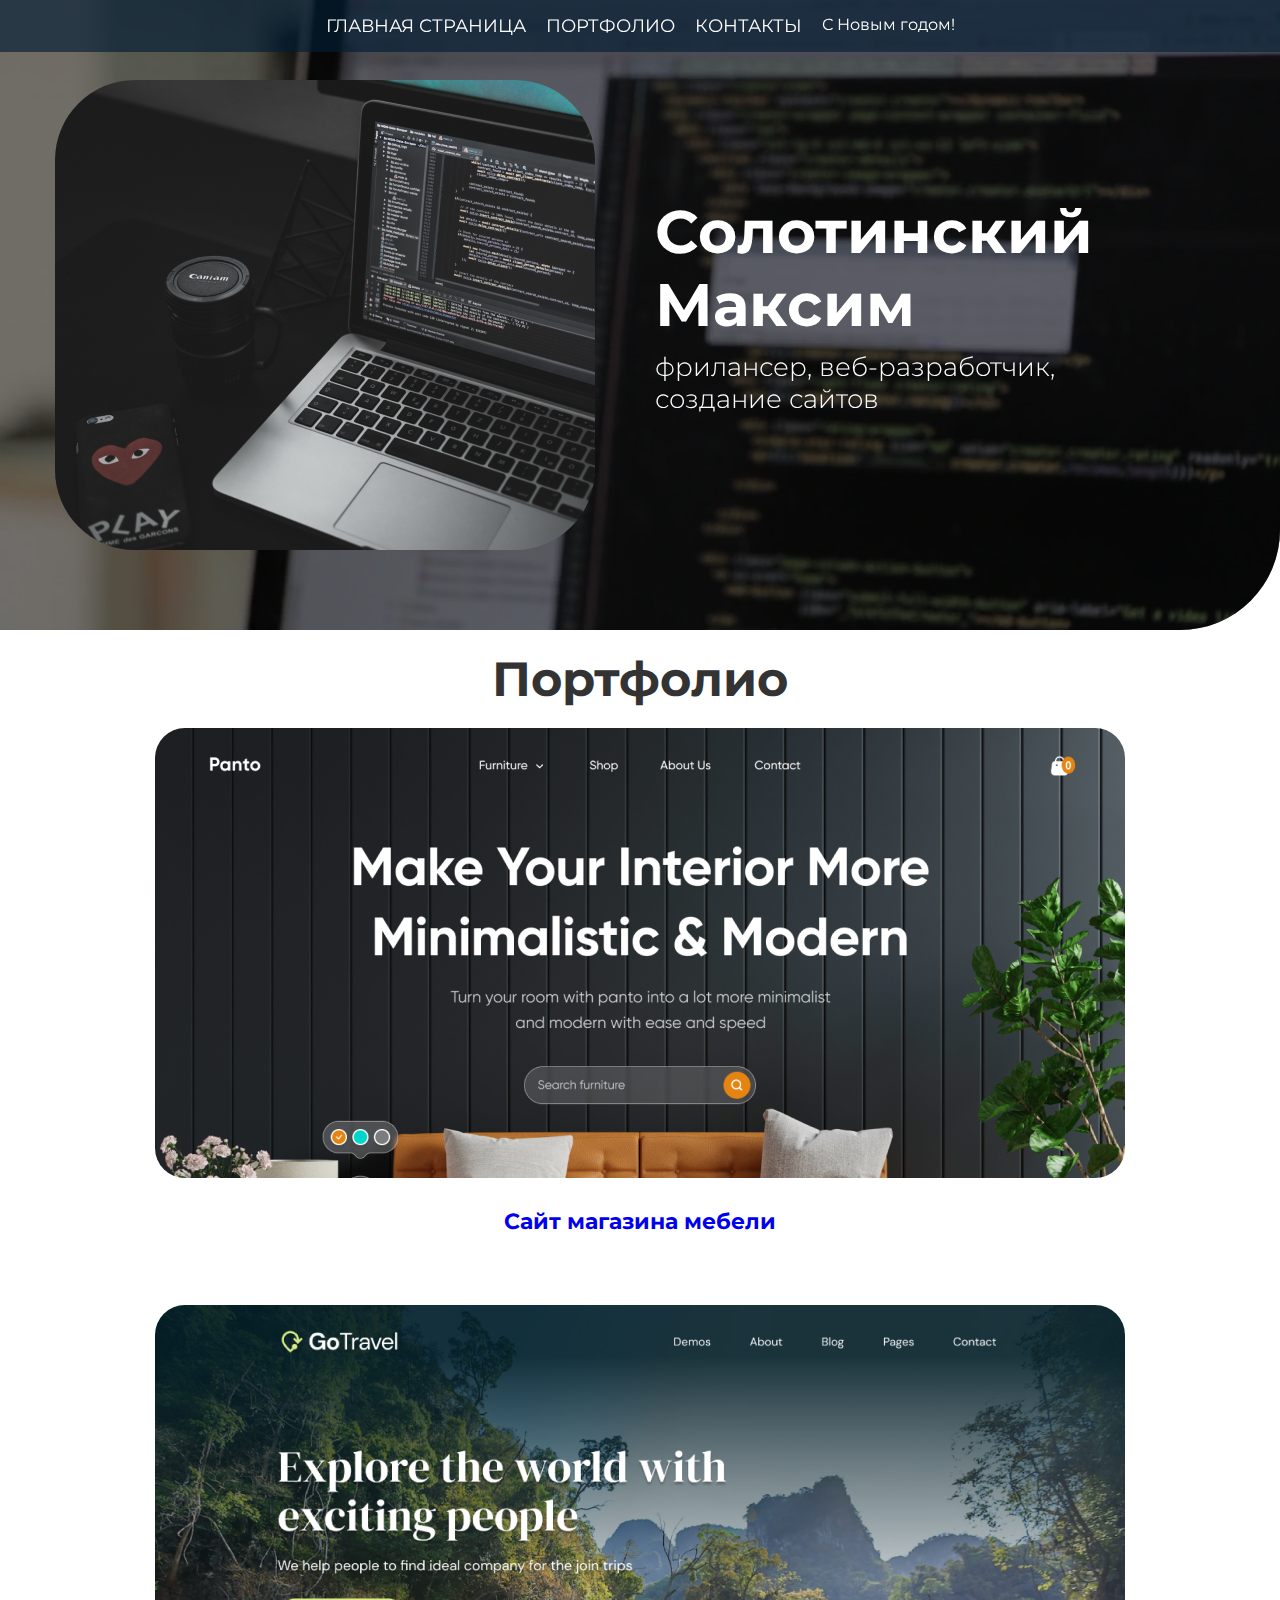
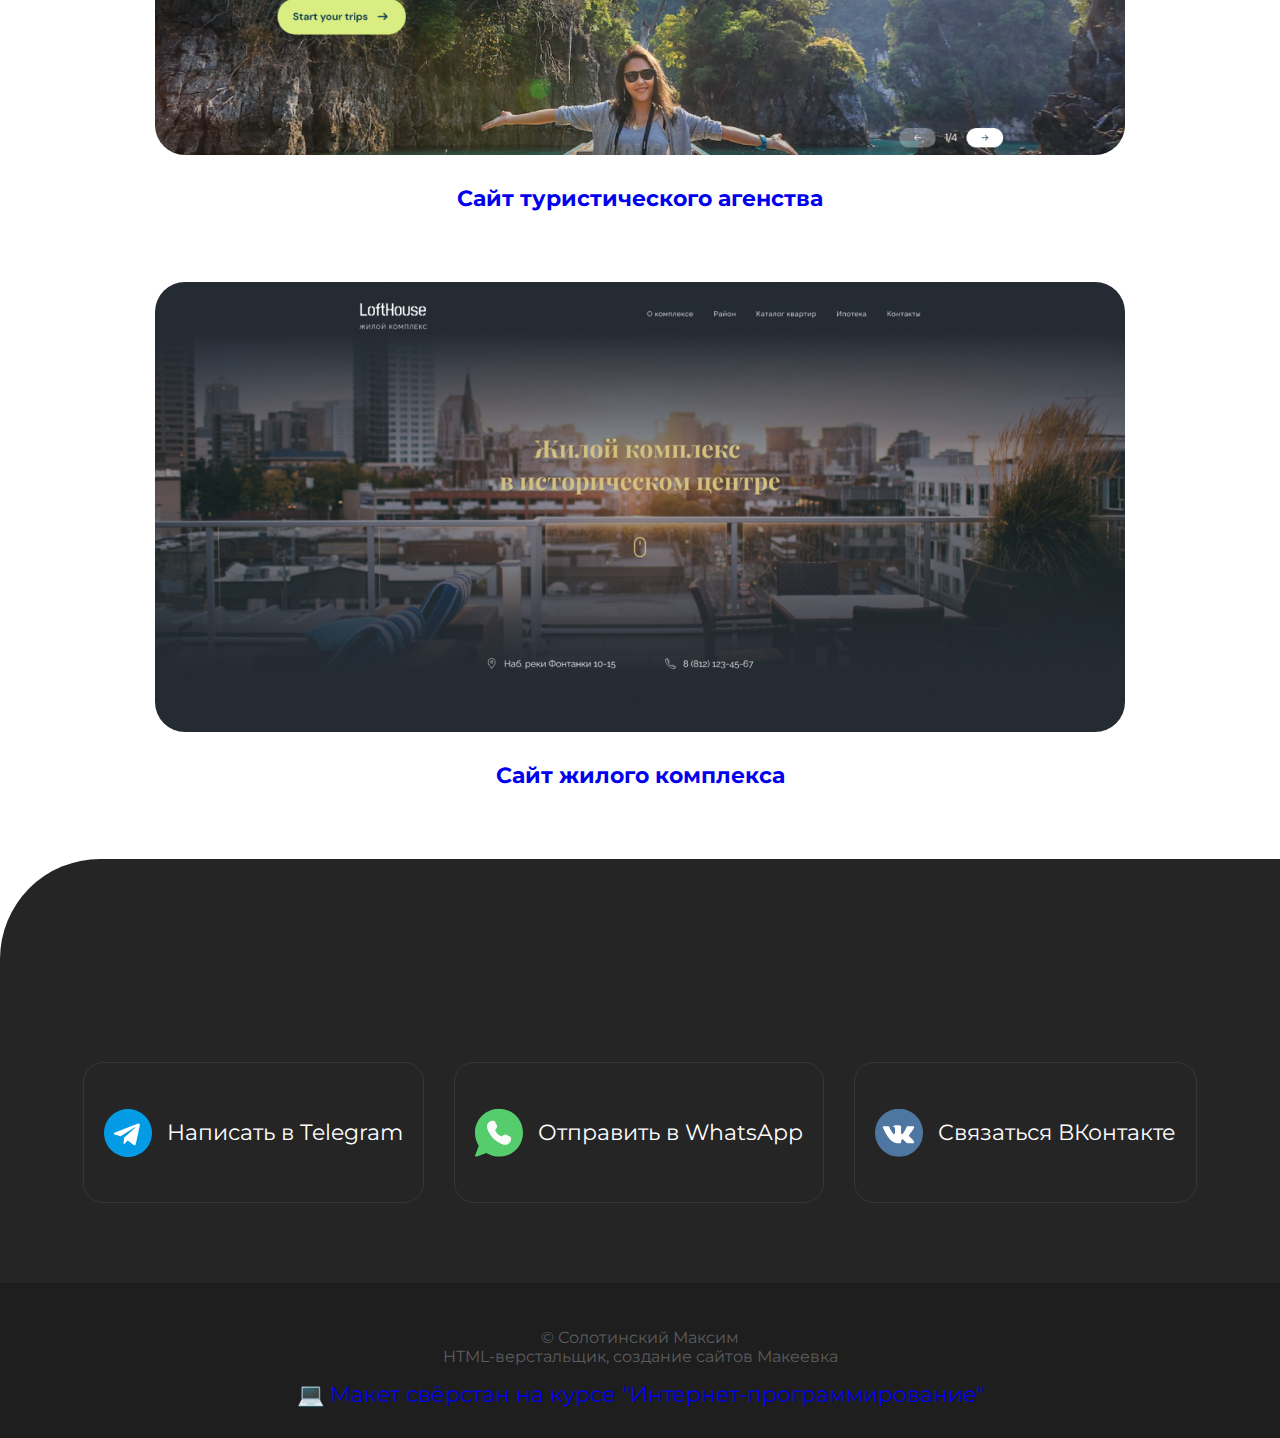
<file: index.html>
<!DOCTYPE html>
<html lang="en">

<head>
  <meta charset="UTF-8" />
  <meta http-equiv="X-UA-Compatible" content="IE=edge" />
  <meta name="viewport" content="width=device-width, initial-scale=1.0" />
  <title>Портфолио</title>
  <link rel="stylesheet" href="css/reset.css" />
  <link rel="stylesheet" href="css/my.css" />
  <link rel="stylesheet" href="css/media.css" />
  <link rel="stylesheet" href="https://cdnjs.cloudflare.com/ajax/libs/animate.css/4.1.1/animate.min.css" />
  <script type="text/javascript">
    function fulltime() {
      var time = new Date();
      var newYear = new Date("January 1, 2025, 00:00:00");
      var totalRemains = (newYear.getTime() - time.getTime());
      if (totalRemains > 1) {
        var RemainsSec = (parseInt(totalRemains / 1000));
        var RemainsFullDays = (parseInt(RemainsSec / (24 * 60 * 60)));
        var secInLastDay = RemainsSec - RemainsFullDays * 24 * 3600;
        var RemainsFullHours = (parseInt(secInLastDay / 3600));
        if (RemainsFullHours < 10) { RemainsFullHours = "0" + RemainsFullHours };
        var secInLastHour = secInLastDay - RemainsFullHours * 3600;
        var RemainsMinutes = (parseInt(secInLastHour / 60));
        if (RemainsMinutes < 10) { RemainsMinutes = "0" + RemainsMinutes };
        var lastSec = secInLastHour - RemainsMinutes * 60;
        if (lastSec < 10) { lastSec = "0" + lastSec };
        document.getElementById("RemainsFullDays").innerHTML = RemainsFullDays + " дн., ";
        document.getElementById("RemainsFullHours").innerHTML = RemainsFullHours + " ч., ";
        document.getElementById("RemainsMinutes").innerHTML = RemainsMinutes + " мин., ";
        document.getElementById("lastSec").innerHTML = lastSec + " сек. ";
        setTimeout('fulltime()', 10)
      }
      else {
        document.getElementById("clock").innerHTML = "С Новым годом!";
      }
    }
  </script>
</head>

<body>
  <header>
    <nav>
      <div class="navigation">
        <a href="#">Главная страница</a>
        <a href="#portfolio">Портфолио</a>
        <a href="#footer-anchor">Контакты</a>
        <span id="clock">До Нового года осталось:
          <b><span id="RemainsFullDays"></span></b>
          <b><span id="RemainsFullHours"></span></b>
          <b><span id="RemainsMinutes"></span></b>
          <b><span id="lastSec"></span></b>
        </span>
      </div>
    </nav>
    <div class="container">
      <div class="header-rom">
        <img src="img/photo.jpg" srcset="img/photo@2x.jpg" alt="Фото" />
        <div class="header-text">
          <h1 class="wow animate__backInRight">Солотинский Максим</h1>
          <p>
            фрилансер, веб-разработчик,<br />
            создание сайтов
          </p>
        </div>
      </div>
    </div>
    <video class="header-video" autoplay muted loop>
      <source type="video/mp4" src="video/background.mp4">
    </video>
  </header>
  <main>
    <div class="container">
      <section id="portfolio">
        <h2 class="wow animate__backInLeft">Портфолио</h2>
        <div class="card">
          <img src="img/projects/project-01.jpg" alt="">
          <a href="http://127.0.0.1:5500/%D0%A2%D1%80%D0%B5%D1%82%D0%B8%D0%B9%20%D0%BA%D1%83%D1%80%D1%81/%D0%9F%D0%98%D0%A1/PortfolioTest/furniture_store.html"
            target="_blank">Сайт магазина
            мебели</a>
        </div>
        <div class="card">
          <img src="img/projects/project-02.jpg" alt="">
          <a href="http://127.0.0.1:5500/%D0%A2%D1%80%D0%B5%D1%82%D0%B8%D0%B9%20%D0%BA%D1%83%D1%80%D1%81/%D0%9F%D0%98%D0%A1/PortfolioTest/travel_agency.html"
            target="_blank">Сайт туристического
            агенства</a>
        </div>
        <div class="card">
          <img src="img/projects/project-03.jpg" alt="">
          <a href="http://127.0.0.1:5500/%D0%A2%D1%80%D0%B5%D1%82%D0%B8%D0%B9%20%D0%BA%D1%83%D1%80%D1%81/%D0%9F%D0%98%D0%A1/PortfolioTest/housing_complex.html"
            target="_blank">Сайт жилого
            комплекса</a>
        </div>
      </section>
    </div>
    <section class="contacts">
      <h2 class="wow animate__backInLeft">Контакты</h2>
      <div class="messengers">
        <div class="messenger">
          <img src="img/icons/telegram.svg" alt="">
          <a href="">Написать в Telegram</a>

        </div>
        <div class="messenger">
          <img src="img/icons/whatsapp.svg" alt="">
          <a href="">Отправить в WhatsApp</a>
        </div>
        <div class="messenger">
          <img src="img/icons/vk.svg" alt="">
          <a href="">Связаться ВКонтакте</a>
        </div>
      </div>
    </section>
  </main>

  <footer>
    <div class="container">
      <div class="inner-footer">
        <p>© Солотинский Максим<br>HTML-верстальщик, создание сайтов Макеевка
        </p>
        <p id="footer-anchor"><a href="#">💻 Макет свёрстан на курсе "Интернет-программирование"</a></p>
      </div>
    </div>
  </footer>
  <script src="https://cdnjs.cloudflare.com/ajax/libs/wow/1.1.2/wow.min.js"></script>
  <script src="js/my.js"></script>
  <script type="text/javascript">fulltime();</script>
</body>

</html>
</file>
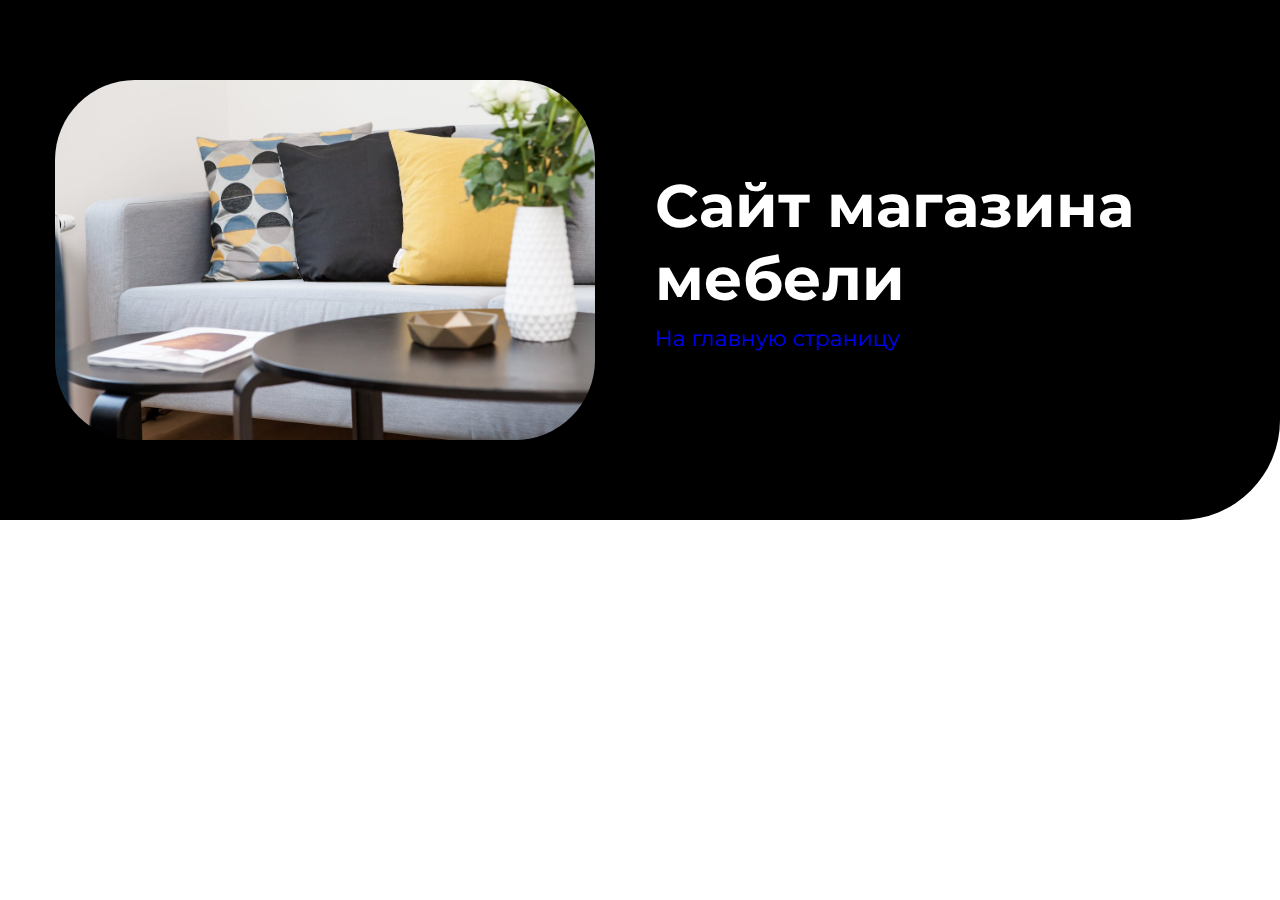
<file: furniture_store.html>
<!DOCTYPE html>
<html lang="en">

<head>
  <meta charset="UTF-8" />
  <meta http-equiv="X-UA-Compatible" content="IE=edge" />
  <meta name="viewport" content="width=device-width, initial-scale=1.0" />
  <title>Портфолио</title>
  <link rel="stylesheet" href="css/reset.css" />
  <link rel="stylesheet" href="css/my.css" />
  <link rel="stylesheet" href="css/media.css" />
  <link rel="stylesheet" href="https://cdnjs.cloudflare.com/ajax/libs/animate.css/4.1.1/animate.min.css" />
</head>

<body>
  <header>
    <div class="container">
      <div class="header-rom">
        <img class="wow animate__slideInUp" src="img/furniture_store.jpg" />
        <div class="header-text">
          <h1 class="wow animate__backInRight">Сайт магазина
            мебели</h1>

          <div class="header-btns">
            <a class="btn-border"
              href="http://127.0.0.1:5500/%D0%A2%D1%80%D0%B5%D1%82%D0%B8%D0%B9%20%D0%BA%D1%83%D1%80%D1%81/%D0%9F%D0%98%D0%A1/PortfolioTest/index.html"
              target="_blank">На
              главную
              страницу</a>
          </div>
        </div>
      </div>
    </div>
    <script src="https://cdnjs.cloudflare.com/ajax/libs/wow/1.1.2/wow.min.js"></script>
    <script src="js/my.js"></script>
</body>
</file>
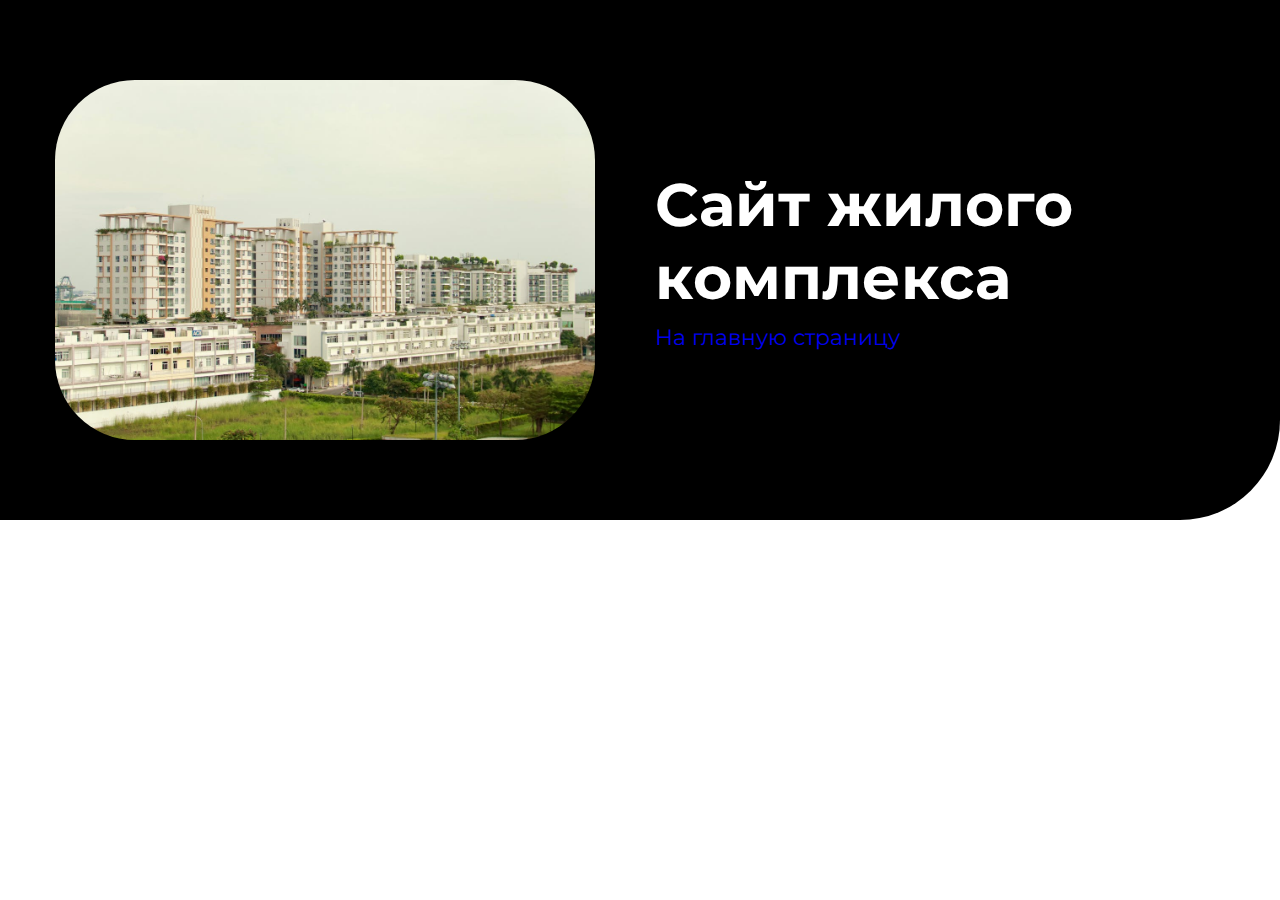
<file: housing_complex.html>
<!DOCTYPE html>
<html lang="en">

<head>
  <meta charset="UTF-8" />
  <meta http-equiv="X-UA-Compatible" content="IE=edge" />
  <meta name="viewport" content="width=device-width, initial-scale=1.0" />
  <title>Портфолио</title>
  <link rel="stylesheet" href="css/reset.css" />
  <link rel="stylesheet" href="css/my.css" />
  <link rel="stylesheet" href="css/media.css" />
  <link rel="stylesheet" href="https://cdnjs.cloudflare.com/ajax/libs/animate.css/4.1.1/animate.min.css" />
</head>

<body>
  <header>
    <div class="container">
      <div class="header-rom">
        <img class="wow animate__slideInUp" src="img/housing_complex.jpg" />
        <div class="header-text">

          <h1 class="wow animate__backInRight">Сайт жилого
            комплекса</h1>

          <div class="header-btns">
            <a class="btn-border"
              href="http://127.0.0.1:5500/%D0%A2%D1%80%D0%B5%D1%82%D0%B8%D0%B9%20%D0%BA%D1%83%D1%80%D1%81/%D0%9F%D0%98%D0%A1/PortfolioTest/index.html"
              target="_blank">На
              главную страницу</a>
          </div>
        </div>
      </div>
    </div>
    <script src="https://cdnjs.cloudflare.com/ajax/libs/wow/1.1.2/wow.min.js"></script>
    <script src="js/my.js"></script>
</body>
</file>
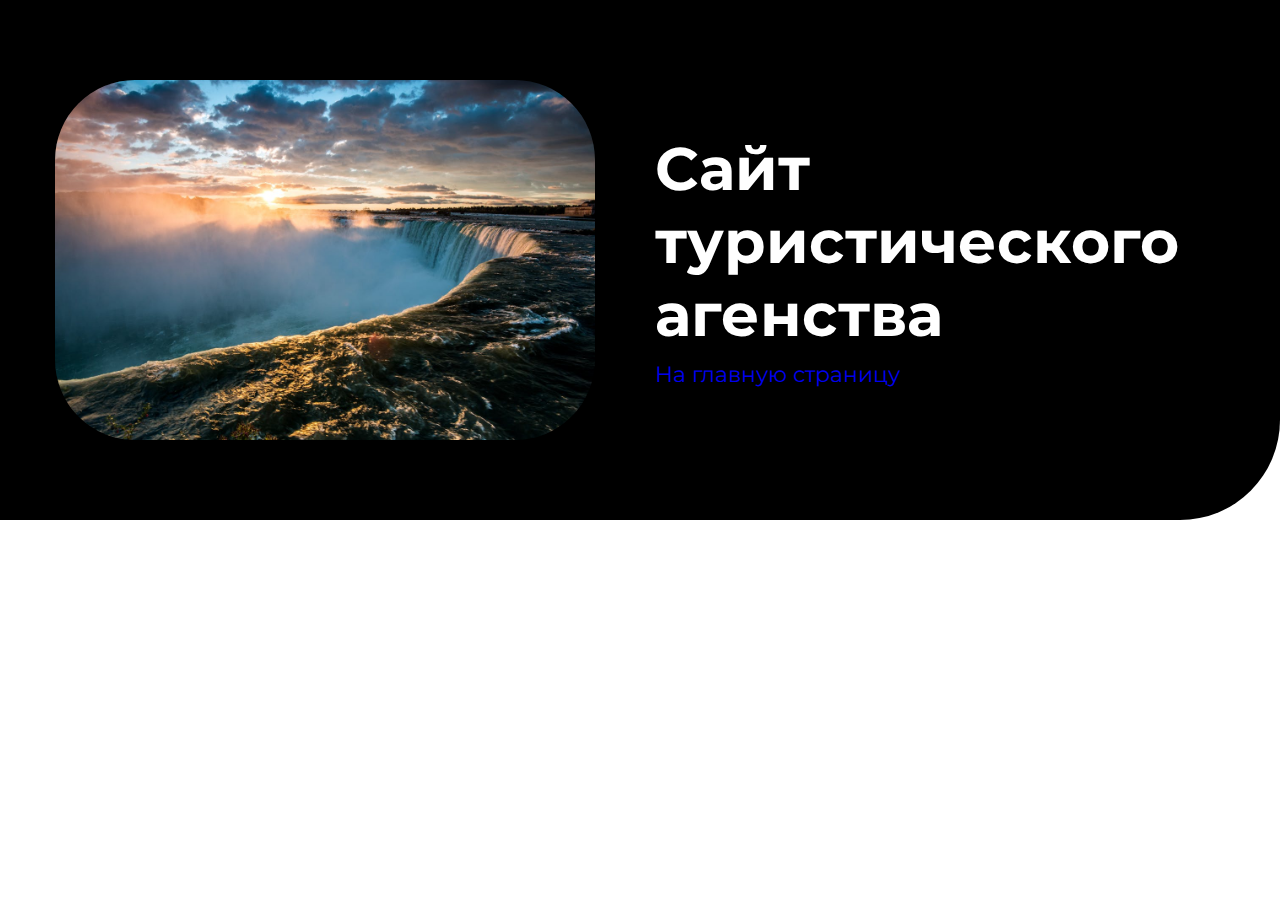
<file: travel_agency.html>
<!DOCTYPE html>
<html lang="en">

<head>
  <meta charset="UTF-8" />
  <meta http-equiv="X-UA-Compatible" content="IE=edge" />
  <meta name="viewport" content="width=device-width, initial-scale=1.0" />
  <title>Портфолио</title>
  <link rel="stylesheet" href="css/reset.css" />
  <link rel="stylesheet" href="css/my.css" />
  <link rel="stylesheet" href="css/media.css" />
  <link rel="stylesheet" href="https://cdnjs.cloudflare.com/ajax/libs/animate.css/4.1.1/animate.min.css" />
</head>

<body>
  <header>
    <div class="container">
      <div class="header-rom">
        <img class="wow animate__slideInUp" src="img/travel_agency.jpg" />
        <div class="header-text">
          <h1 class="wow animate__backInRight">Сайт туристического
            агенства</h1>

          <div class="header-btns">
            <a class="btn-border"
              href="http://127.0.0.1:5500/%D0%A2%D1%80%D0%B5%D1%82%D0%B8%D0%B9%20%D0%BA%D1%83%D1%80%D1%81/%D0%9F%D0%98%D0%A1/PortfolioTest/index.html"
              target="_blank">На
              главную страницу</a>
          </div>
        </div>
      </div>
    </div>
    <script src="https://cdnjs.cloudflare.com/ajax/libs/wow/1.1.2/wow.min.js"></script>
    <script src="js/my.js"></script>
</body>
</file>
<file: css/my.css>
@import url('https://fonts.googleapis.com/css2?family=Montserrat:ital,wght@0,100..900;1,100..900&display=swap');

/* База */

html {
  scroll-behavior: smooth;
}

body {
  font-family: "Montserrat", sans-serif;
  font-weight: 400;
  font-style: normal;
  font-optical-sizing: auto;
}

.container {
  max-width: 1200px;
  padding: 0 15px;
  margin: 0 auto;

}

a {
  font-size: 22px;
}

/* Шапка */
header {
  position: relative;
  /* background: linear-gradient(-43deg, #2f2f2f 0%, #202020 100%); */
  background-color: #000;

  border-bottom-right-radius: 100px;
  padding-top: 80px;
  padding-bottom: 80px;
  color: #fff;
}

.header-video {

  position: absolute;
  left: 0;
  top: 0;
  width: 100%;
  height: 100%;
  object-fit: cover;
  object-position: center;
  border-bottom-right-radius: 100px;
  opacity: 0.5;
}

header .container {
  position: relative;
  z-index: 7;
}

.header-rom {
  display: flex;
  flex-direction: row;
  column-gap: 60px;
  align-items: center;

}

.header-rom img {
  border-radius: 80px;
  max-width: 540px;
}

h1 {
  font-size: 60px;
  font-weight: 700;
  margin-bottom: 10px;
}

.header-text p {
  margin-bottom: 20px;
  font-size: 26px;
  font-weight: 300;
}

nav {
  position: fixed;
  top: 0;
  z-index: 10;
  width: 100%;
  background: rgba(3, 29, 52, 0.65)
}

.navigation {
  display: flex;
  justify-content: center;
  column-gap: 20px;
  padding: 15px 0;
}

.navigation a {
  color: #FFF;
  font-size: 18px;
  text-transform: uppercase;
  transition: all 500ms;

}

.navigation:hover a:hover {
  color: #1782CF;
}

.buttons {
  height: 48px;
  padding-top: 15px;
  padding-left: 25px;
  padding-right: 25px;
  background-color: #000;
  border-radius: 8px;
  color: #FFF;
  font-size: 16px;
  transition: all 0.2s ease-in;

}

.button:hover {
  background-color: #1782CF;
}

.button-border {
  height: 48px;
  padding-top: 15px;
  padding-left: 25px;
  padding-right: 25px;
  border: 1px solid #3B3B3B;
  border-radius: 8px;
  color: #FFF;
  font-size: 16px;
  transition: all 0.2s ease-in;

}

.button-border:hover {
  border: 1px solid #1782CF;
}

/* Портфолио */
.portfolio {
  display: flex;
  flex-direction: column;
  align-items: center;
  margin-top: 80px;
}

.card {
  display: flex;
  flex-direction: column;
  align-items: center;
  margin-bottom: 70px;
}

.card img {
  margin-bottom: 30px;
  border-radius: 30px;
  transition: opacity 0.5s ease-in;
}

.card img:hover {
  opacity: 0.8;
  cursor: pointer;
}

/* Контакты */
.contacts {
  background-color: #252525;
  padding: 80px 0;
  border-top-left-radius: 100px;
  display: flex;
  flex-direction: column;
  align-items: center;
}

.contacts h2 {
  font-size: 52px;
  color: #FFF;
  font-weight: 700;
  margin-bottom: 60px;
}

.messengers {
  display: flex;
  column-gap: 30px;
}

.messenger {
  flex-grow: 1;
  border: 1px solid #363636;
  border-radius: 20px;
  padding: 45px 20px;
  display: flex;
  column-gap: 15px;
  align-items: center;
  transition: background-color 0.2s ease-in;
}

.messenger:hover {
  background-color: #1E1e1E;
  cursor: pointer;
}

.messenger a {
  color: #FFF;
}

/* Футер */
footer {
  background-color: #1E1E1E;
  padding: 30px 0;
  color: #5D5D5D;
}

.inner-footer {
  text-align: center;
}

.inner-footer p {
  margin-top: 15px;
}

#portfolio h2 {
  font-size: 48px;
  text-align: center;
  font-weight: bold;
  color: #333;
  margin: 20px 0;
}

#portfolio .card {
  font-size: 36px;
  text-align: center;
  font-weight: bold;
  color: #333;
}
</file>
<file: css/media.css>
@media (max-width:1080px) {

  .header-rom {

    column-gap: 30px;
  }

  .header-rom img {

    max-width: 300px;
  }

  h1 {
    font-size: 52px;
  }

  @media (max-width:767px) {
    .messangers {
      flex-wrap: wrap;
    }
  }

  @media (max-width: 600px) {
    body {
      font-size: 14px;
      margin: 0;
      padding: 0;
    }

    .navigation {
      display: flex;
      flex-direction: column;
      align-items: center;
      gap: 10px;
    }

    .header-rom {
      flex-direction: column;
      text-align: center;
    }

    .header-rom img {
      width: 100px;
      height: auto;
    }

    .portfolio .card {
      width: 100%;
      margin: 10px 0;
      text-align: center;
    }

    .footer-inner {
      text-align: center;
    }
  }
}

@media (max-width: 768px) {
  .navigation {
    display: flex;
    flex-direction: column;
    align-items: center;
    gap: 10px;
  }

  .header-rom {
    flex-direction: column;
    text-align: center;
  }

  .header-rom img {
    width: 150px;
    height: auto;
    margin-bottom: 20px;
  }

  .header-text h1 {
    font-size: 24px;
  }

  .header-text p {
    font-size: 16px;
  }

  .card {
    width: 100%;
    margin-bottom: 20px;
  }

  .card img {
    width: 100%;
    height: auto;
  }

  .contacts {
    padding: 20px;
  }

  .messengers {
    flex-direction: column;
    gap: 10px;
  }

  .messenger {
    text-align: center;
  }
}

@media (max-width: 480px) {
  .header-rom img {
    width: 120px;
  }

  .header-text h1 {
    font-size: 20px;
  }

  .header-text p {
    font-size: 14px;
  }

  .card a {
    font-size: 14px;
  }

  .navigation {
    gap: 5px;
  }

  nav a {
    font-size: 14px;
  }

  #clock {
    font-size: 12px;
  }

  footer p {
    font-size: 12px;
    text-align: center;
  }

  footer #footer-anchor a {
    font-size: 12px;
  }
}
</file>
